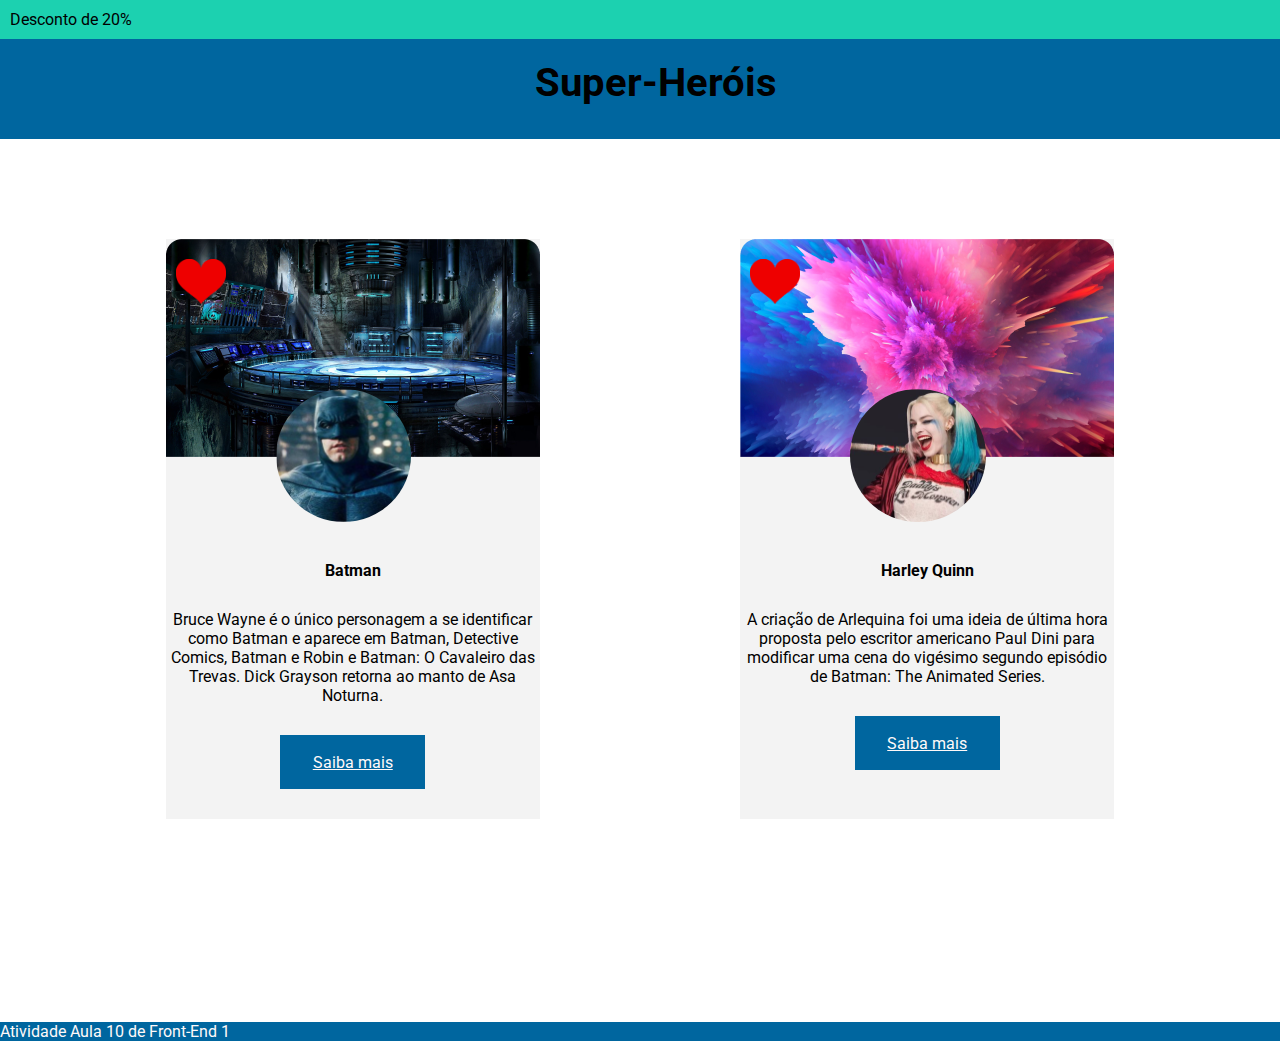
<file: Frontend/aula10/index.html>
<!DOCTYPE html>
<html lang="pt-BR">

<head>
    <meta charset="UTF-8">
    <meta http-equiv="X-UA-Compatible" content="IE=edge">
    <meta name="viewport" content="width=device-width, initial-scale=1.0">
    <link rel="stylesheet" href="css/style.css">
    <title>Atividade aula 10</title>
</head>

<body>

    <p class="tag">Desconto de 20%</p>

    <header class="cabecalho">
        <h1 class="titulo-page">Super-Heróis</h1>
    </header>

    <main class="principal">

        <div class="item1">
            <img class="coracao" src="img/coracao.png" alt="">
            <img class="perfil1" src="img/Batman.png"
                alt="">
            <img class="capa1"
                src="img/batcaverna.png"
                alt="">
            <h2 class="titulo-conteudo">Batman</h2>
            <p class="descricao">
                Bruce Wayne é o único personagem a se identificar como Batman e
                aparece em Batman, Detective Comics, Batman e Robin e Batman: O
                Cavaleiro das Trevas. Dick Grayson retorna ao manto de Asa Noturna.
            </p>

            <button class="botao">
                <a href="https://pt.wikipedia.org/wiki/Batman" class="link">Saiba mais</a>
            </button>

        </div>

        <div class="item2">
            <img class="coracao" src="img/coracao.png" alt="">
            <img class="perfil2"
                src="img/Harley Quinn.png" alt="">
            <img class="capa2"
                src="img/background.png"
                alt="">
            <h2 class="titulo-conteudo">Harley Quinn</h2>
            <p class="descricao">
                A criação de Arlequina foi uma ideia de última hora proposta pelo
                escritor americano Paul Dini para modificar uma cena do vigésimo
                segundo episódio de Batman: The Animated Series.
            </p>

            <button class="botao">
                <a href="https://pt.wikipedia.org/wiki/Arlequina"
                    class="link">Saiba mais</a>
            </button>

        </div>

    </main>

    <footer class="rodape">
        <p>Atividade Aula 10 de Front-End 1</p>
    </footer>

</body>

</html>
</file>
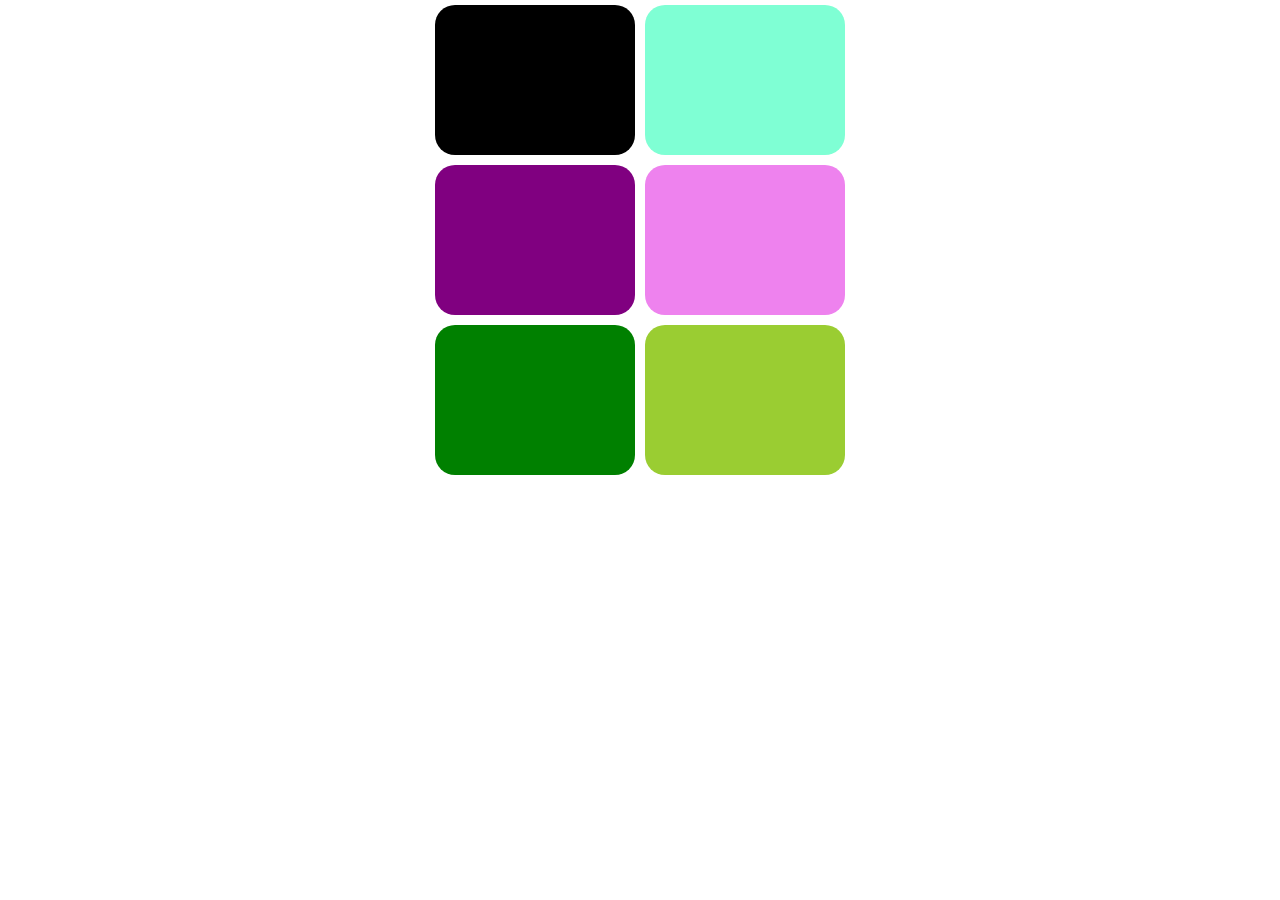
<file: Frontend/Aula11/Index.html>
<!DOCTYPE html>
<html lang="pt-br">
<head>
    <meta charset="UTF-8">
    <meta http-equiv="X-UA-Compatible" content="IE=edge">
    <meta name="viewport" content="width=device-width, initial-scale=1.0">
    <link rel="stylesheet" href="./Css/Style.css">
    <title>Aula11</title>
</head>
<body>
    <header>
        <div class="thumbnail1"></div>
        <div class="thumbnail2"></div>
    </header>

    <header>
        <div class="thumbnail3"></div>
        <div class="thumbnail4"></div>
    </header>
    
    <header>
        <div class="thumbnail5"></div>
        <div class="thumbnail6"></div>
    </header>

</body>
</html>
</file>
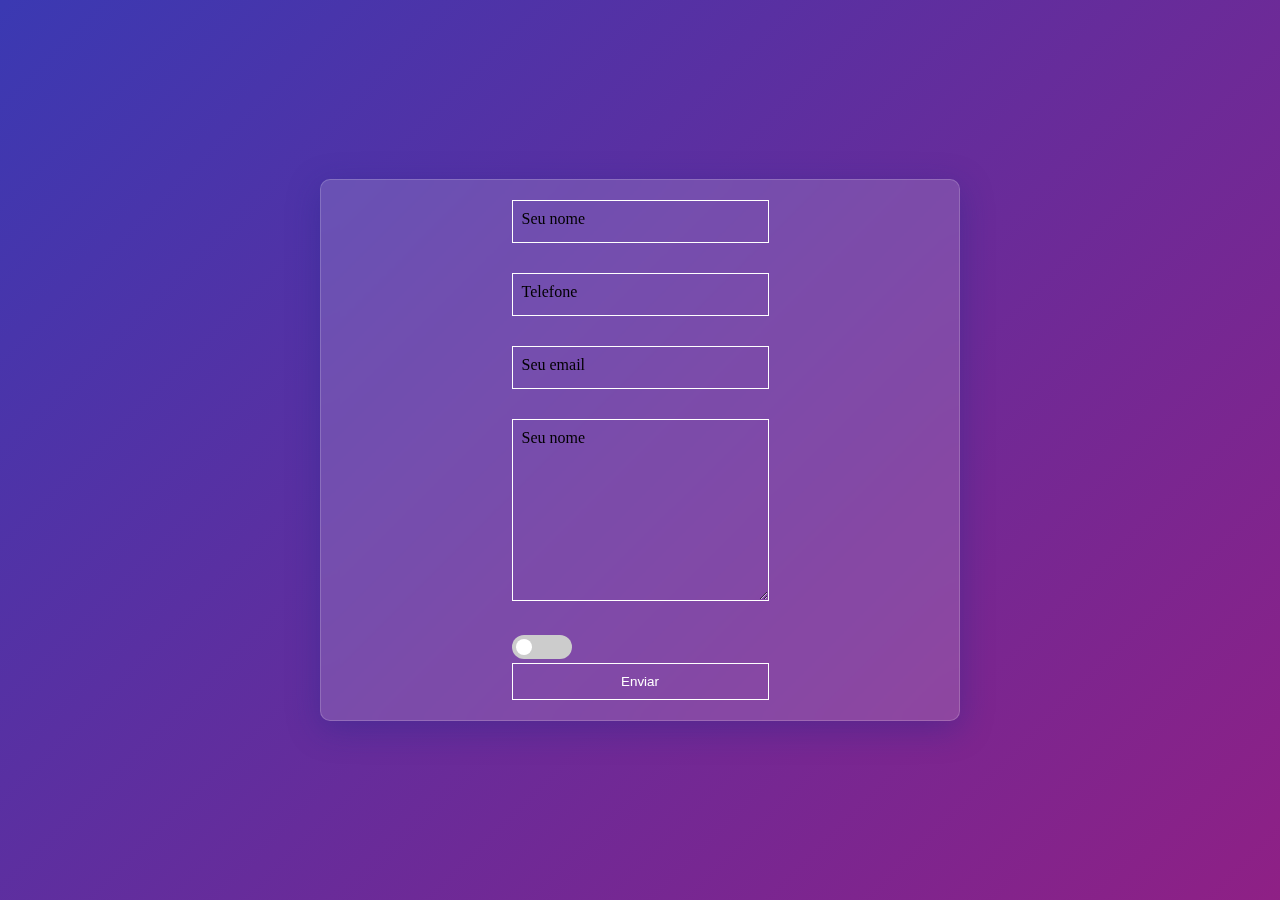
<file: Frontend/Aula15/index.html>
<!DOCTYPE html>
<html lang="en">

<head>
    <meta charset="UTF-8">
    <meta http-equiv="X-UA-Compatible" content="IE=edge">
    <meta name="viewport" content="width=device-width, initial-scale=1.0">
    <title>Aula 22-03-20222</title>
    <link rel="stylesheet" href="css/style.css">
</head>

<body>

    <main>
        <div class="principal">
            <form action="">

                <!-- juntamos o input com seu label utilizando a div com classe input-group, assim podemos
                mexer com ambos os itens em um só seletor -->
                <div class="input-group">
                    <input type="text" id="name" required>
                    <label for="name">Seu nome</label>
                </div>
                <div class="input-group">
                    <input type="text" id="numero" required>
                    <label for="numero">Telefone</label>

                </div>
                <div class="input-group">
                    <input type="email" id="email" required>
                    <label for="email">Seu email</label>

                </div>
                <div class="input-group">
                    <textarea id="mensagem" rows="8"></textarea>
                    <label for="mensagem">Seu nome</label>

                </div>

              <!-- Aqui começa o botão toggle -->
                  
                  <label class="switch">
                      <!--  tem um input de check box, já que o toggle funciona como uma flexbox -->
                    <input type="checkbox">
                    <span class="slider round"></span>
                  </label>

                <button type="submit">Enviar</button>
            </form>
        </div>
    </main>

</body>

</html>
</file>
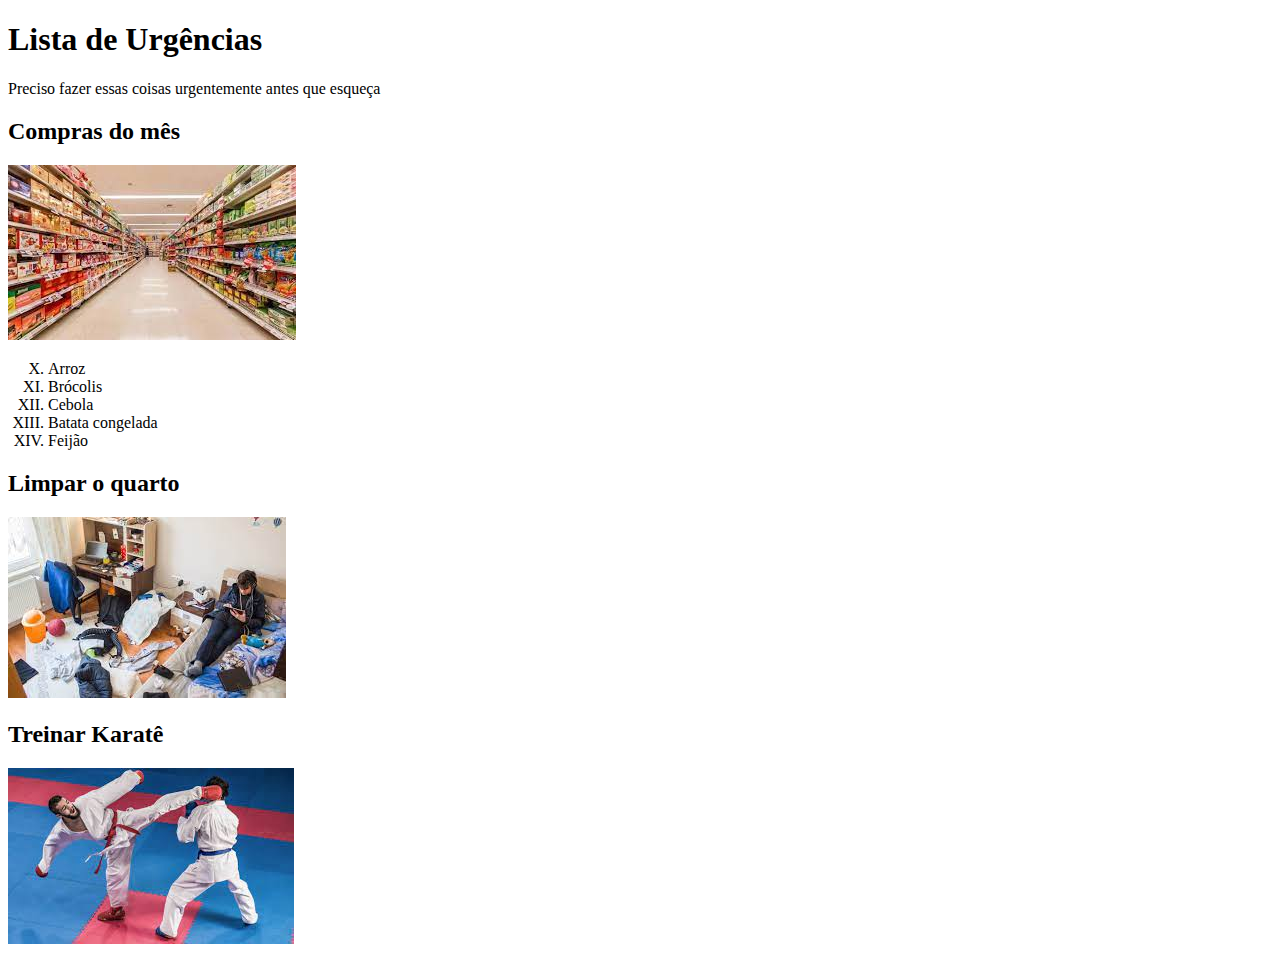
<file: Frontend/aula5/index.html>
<!DOCTYPE html>
<html lang="en">

<head>
    <meta charset="UTF-8">
    <meta http-equiv="X-UA-Compatible" content="IE=edge">
    <meta name="viewport" content="width=device-width, initial-scale=1.0">
    <title>Lista Exercício</title>
</head>

<body>
    <h1>Lista de Urgências</h1>
    <p>Preciso fazer essas coisas urgentemente antes que esqueça</p>

    <h2>Compras do mês</h2>
    <img src="./img/download.jpeg" alt="corredor mercado">
    <ol type="I" start="10">
        <li>Arroz</li>
        <li>Brócolis</li>
        <li>Cebola</li>
        <li>Batata congelada</li>
        <li>Feijão</li>
    </ol>

    <h2>Limpar o quarto</h2>
    <img src="./img/quarto.jpeg" alt="Quarto Caótico">

    <h2>Treinar Karatê</h2>
    <img src="./img/Karatê.jpeg" alt="Kumitê">
</body>

</html>
</file>
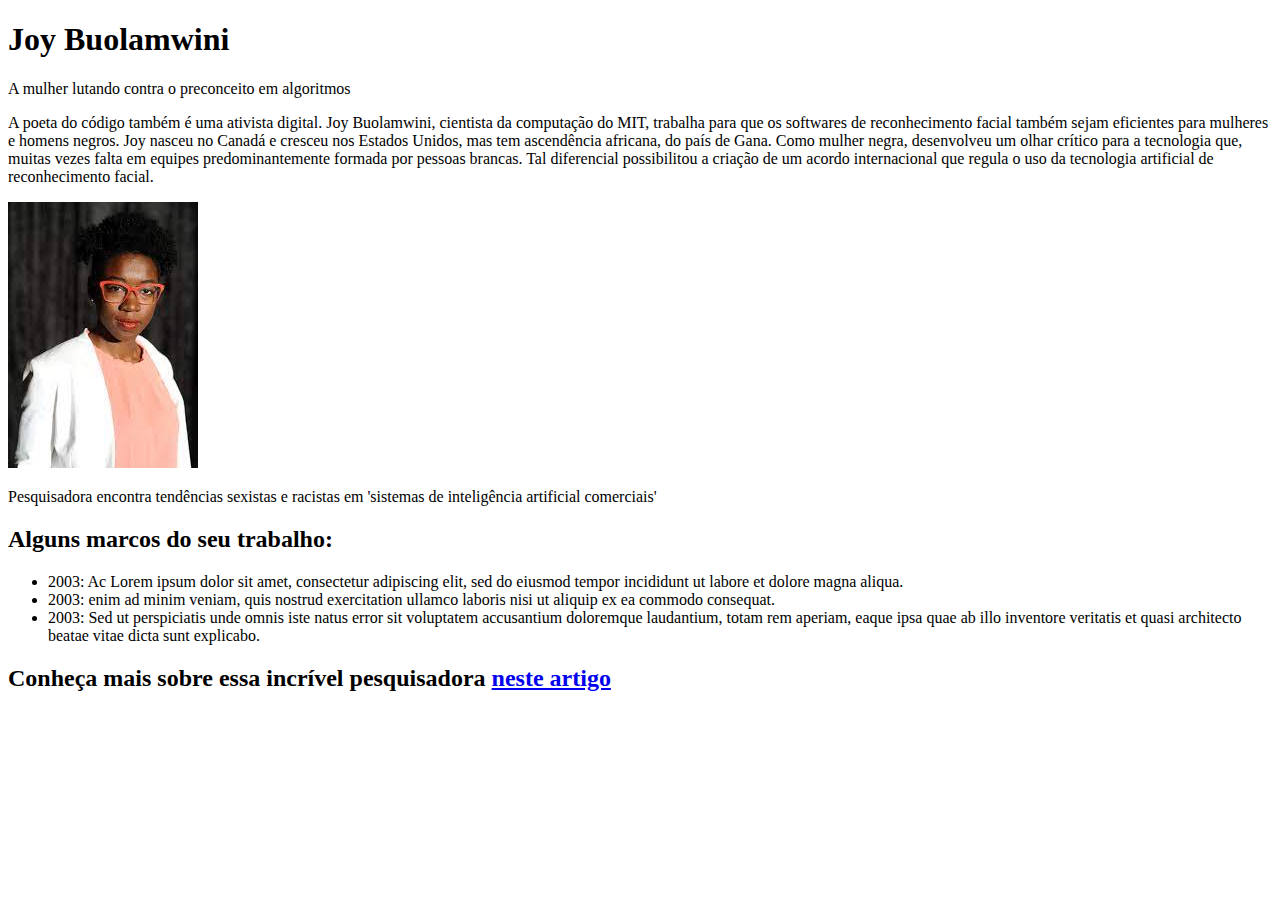
<file: Frontend/aula6/index.html>
<!DOCTYPE html>
<html lang="en">

<head>
    <meta charset="UTF-8">
    <meta http-equiv="X-UA-Compatible" content="IE=edge">
    <meta name="viewport" content="width=device-width, initial-scale=1.0">
    <title>Aula6</title>
</head>

<body>
    <h1>Joy Buolamwini</h1>
    <p>A mulher lutando contra o preconceito em algoritmos</p>
    <p>A poeta do código também é uma ativista digital. Joy Buolamwini, cientista da computação do MIT,
        trabalha para que os softwares de reconhecimento facial também sejam eficientes para mulheres
        e homens negros. Joy nasceu no Canadá e cresceu nos Estados Unidos, mas tem ascendência africana,
        do país de Gana. Como mulher negra, desenvolveu um olhar crítico para a tecnologia que, muitas vezes
        falta em equipes predominantemente formada por pessoas brancas. Tal diferencial possibilitou a criação
        de um acordo internacional que regula o uso da tecnologia artificial de reconhecimento facial.
    </p>

    <img src="./img/download.jpeg" alt="Representatividade">
    <p>Pesquisadora encontra tendências sexistas e racistas em 'sistemas de inteligência artificial comerciais'</p>

    <h2>Alguns marcos do seu trabalho:</h2>
    <ul>
        <li>2003: Ac Lorem ipsum dolor sit amet, consectetur adipiscing elit, sed do eiusmod tempor
            incididunt ut labore et dolore magna aliqua.
        </li>
        <li>2003: enim ad minim veniam, quis nostrud exercitation ullamco laboris nisi ut aliquip ex ea commodo
            consequat.
        </li>
        <li>2003: Sed ut perspiciatis unde omnis iste natus error sit voluptatem accusantium doloremque laudantium,
            totam rem aperiam, eaque ipsa quae ab illo
            inventore veritatis et quasi architecto beatae vitae dicta sunt explicabo.
        </li>
    </ul>

    <h2>Conheça mais sobre essa incrível pesquisadora <a href="https://en.wikipedia.org/wiki/Joy_Buolamwini">neste artigo</a></h2>
</body>

</html>
</file>
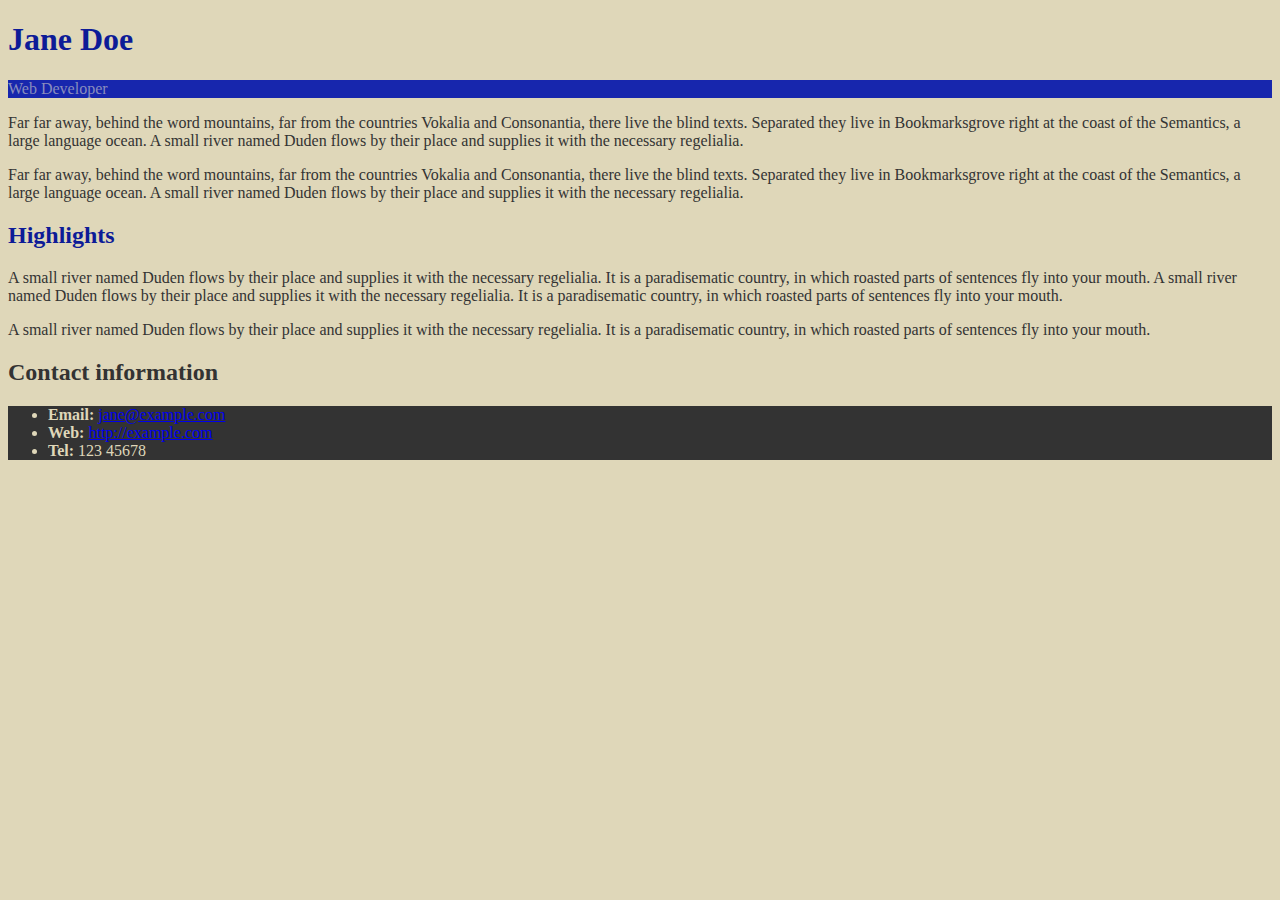
<file: Frontend/aula7/index.html>
<!DOCTYPE html>
<html lang="pt-br">

  <head>
    <meta charset="utf-8">
    <link rel="stylesheet" href="./css/style.css">
    <title>Jane Doe</title>
  </head>

  <body class="corpo">
    <header>
      <h1 class="TituloPrincipal">Jane Doe</h1>
      <div class="job_title">Web Developer</div>
    </header>

    <main>
      <p>Far far away, behind the word mountains, far from the countries Vokalia and Consonantia, 
        there live the blind texts. Separated they live in Bookmarksgrove right at the coast of 
        the Semantics, a large language ocean. A small river named Duden flows by their place and 
        supplies it with the necessary regelialia.</p>
      <p>Far far away, behind the word mountains, far from the countries Vokalia and Consonantia, 
        there live the blind texts. Separated they live in Bookmarksgrove right at the coast of 
        the Semantics, a large language ocean. A small river named Duden flows by their place and 
        supplies it with the necessary regelialia.</p>

      <h2 id="high">Highlights</h2>

      <p>A small river named Duden flows by their place and supplies it with the necessary regelialia. 
        It is a paradisematic country, in which roasted parts of sentences fly into your mouth. 
        A small river named Duden flows by their place and supplies it with the necessary regelialia. 
        It is a paradisematic country, in which roasted parts of sentences fly into your mouth.</p>
      <p>A small river named Duden flows by their place and supplies it with the necessary regelialia. 
        It is a paradisematic country, in which roasted parts of sentences fly into your mouth.</p>

    </main>

    <footer>
      <h2>Contact information</h2>
      <ul class="footer_ul">
        <li><strong>Email:</strong>
          <a href="mailto:jane@example.com">jane@example.com</a>
        </li>
        <li><strong>Web:</strong>
          <a href="http://example.com">http://example.com</a>
        </li>
        <li><strong>Tel:</strong> 123 45678</li>
      </ul>
    </footer>

  </body>
</file>
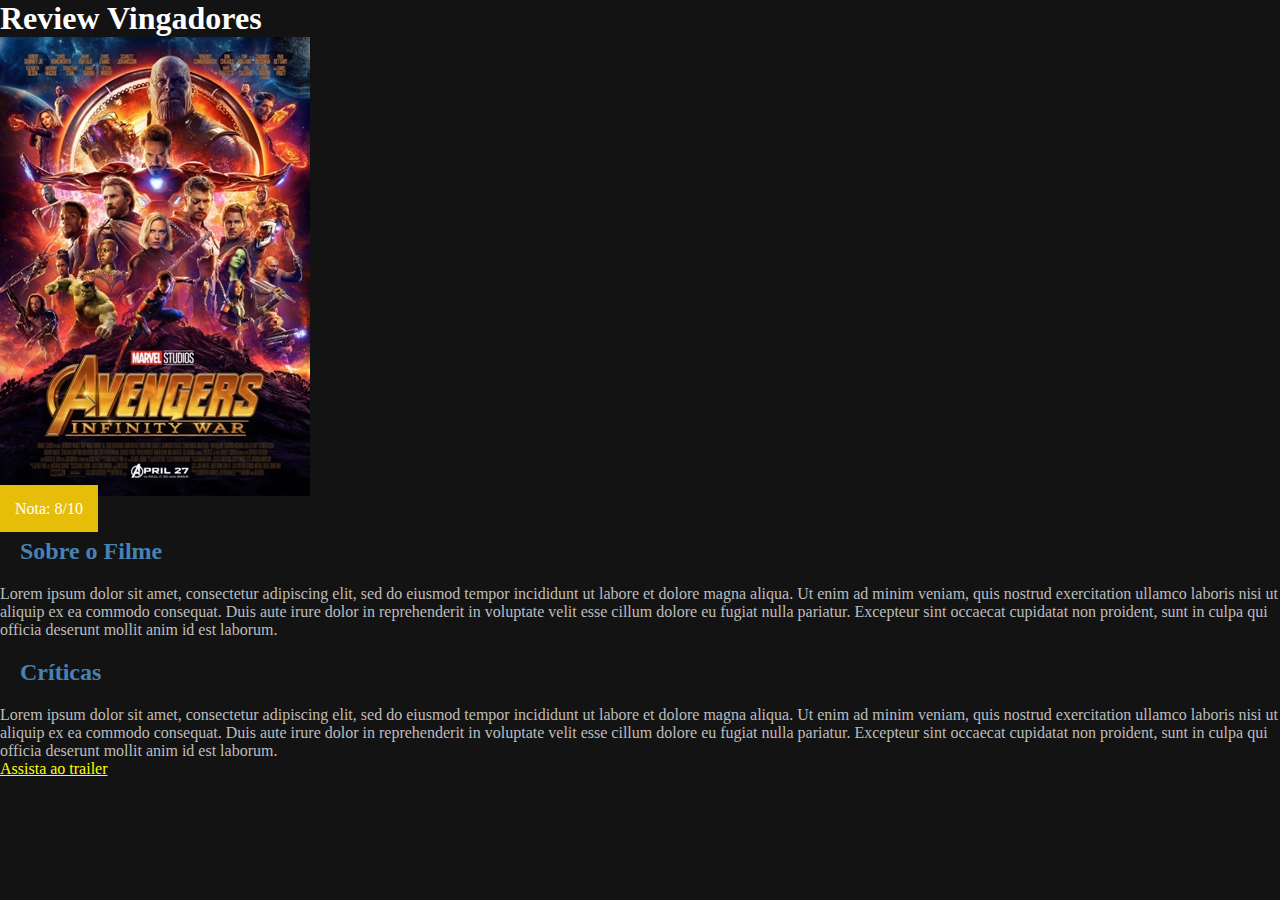
<file: Frontend/aula8/index.html>
<!DOCTYPE html>
<html lang="en">
<head>
    <meta charset="UTF-8">
    <meta http-equiv="X-UA-Compatible" content="IE=edge">
    <meta name="viewport" content="width=device-width, initial-scale=1.0">
    <link rel="stylesheet" href="css/style.css">
    <title>Review</title>
</head>
<body>

    <h1>Review Vingadores</h1>

    <div class="media_picture">
        <img src="./img/Avengers_Infinity_War.jpg" alt="Avengers">
    </div>

    <span class="review-score">Nota: 8/10</span>

    <h2>Sobre o Filme</h2>

    <p>
        Lorem ipsum dolor sit amet, consectetur adipiscing elit, sed do eiusmod tempor incididunt ut labore et dolore magna
        aliqua. Ut enim ad minim veniam, quis nostrud exercitation ullamco laboris nisi ut aliquip ex ea commodo consequat.
        Duis aute irure dolor in reprehenderit in voluptate velit esse cillum dolore eu fugiat nulla pariatur. Excepteur
        sint occaecat cupidatat non proident, sunt in culpa qui officia deserunt mollit anim id est laborum.
    </p>

    <h2>Críticas</h2>

    <p>
        Lorem ipsum dolor sit amet, consectetur adipiscing elit, sed do eiusmod tempor incididunt ut labore et dolore magna
        aliqua. Ut enim ad minim veniam, quis nostrud exercitation ullamco laboris nisi ut aliquip ex ea commodo consequat.
        Duis aute irure dolor in reprehenderit in voluptate velit esse cillum dolore eu fugiat nulla pariatur. Excepteur
        sint occaecat cupidatat non proident, sunt in culpa qui officia deserunt mollit anim id est laborum.
    </p>

    <a href="https://www.youtube.com/watch?v=6ZfuNTqbHE8">Assista ao trailer</a>

</body>
</html>
</file>
<file: Frontend/aula10/css/style.css>
@import url('https://fonts.googleapis.com/css2?family=Roboto&display=swap');

*{
    margin: 0;
    padding: 0;
    border: 0;
    font-size: 100%;
}

body{
    background-color: #1cd1b0;
    font-family: 'Roboto', sans-serif;
}

.cabecalho h1{
    text-align: center;
    background-color: #00669F;
    width: 100%;
    height: 80px;
    top: 38px;
    font-size: 40px;
    padding-top: 20px;
    padding-left: 16px;
}

.principal{
    background-color: white;
    display: flex;
    justify-content: center;
    flex-direction: row;
}

.item1{
    max-width: 374px;
    margin-left: 200.25px;
    margin-top: 100px;
    margin-right: 100.25px;
    margin-bottom: 203px;
    background-color: #F3F3F3;
}

.perfil1{
    width: 135.43px;
    height: 133.17px;
    border-radius: 50%;
    position: absolute;
    margin-left: 110px;
    margin-top: 150px;
}

.capa1{
    width: 374px;
    height: 218px;
}


.item2{
    max-width: 374px;
    margin-left: 100.25px;
    margin-top: 100px;
    margin-right: 200.25px;
    margin-bottom: 203px;
    background-color: #F3F3F3;
}

.perfil2{
    width: 135.43px;
    height: 133.17px;
    border-radius: 50%;
    position: absolute;
    margin-left: 110px;
    margin-top: 150px;
}

.capa2{
    width: 374px;
    height: 218px;
}

.rodape{
    background-color: #00669F;
    color: #FFF9F9;
}

.titulo-conteudo{
    margin-top: 100px;
    text-align: center;
}

.descricao{
    margin-top: 30px;
    text-align: center;
}

.botao{
    background-color: #00669F;
    color: #FFF9F9;
    width: 145px;
    height: 54px;
    margin-left: 114.5px;
    margin-top: 30px;
    margin-bottom: 30px;
}

.link{
    font-family: 'Roboto', sans-serif;
    color: #FFF9F9;
}

.tag{
    padding: 10px;
}

.coracao{
    width: 50px;
    position: absolute;
    margin-top: 20px;
    margin-left: 10px;
}
</file>
<file: Frontend/Aula11/Css/Style.css>
* {
    margin: 0;
    padding: 0;
    box-sizing: border-box;
}

header {
    display: flex;
    justify-content: center;
}

.thumbnail1 {
    height: 150px;
    width: 200px;
    background-color: black;
    position: flex;
    margin: 5px;
    border-radius: 20px;
}

.thumbnail2 {
    height: 150px;
    width: 200px;
    background-color: aquamarine;
    position: flex;
    margin: 5px;
    border-radius: 20px;
}

.thumbnail3 {
    height: 150px;
    width: 200px;
    background-color: purple;
    position: flex;
    margin: 5px;
    border-radius: 20px;
}

.thumbnail4 {
    height: 150px;
    width: 200px;
    background-color: violet;
    position: flex;
    margin: 5px;
    border-radius: 20px;
}

.thumbnail5 {
    height: 150px;
    width: 200px;
    background-color: green;
    position: flex;
    margin: 5px;
    border-radius: 20px;
}

.thumbnail6 {
    height: 150px;
    width: 200px;
    background-color: yellowgreen;
    position: flex;
    margin: 5px;
    border-radius: 20px;
}
</file>
<file: Frontend/Aula15/css/style.css>
* {
    margin: 0;
    padding: 0;
    box-sizing: border-box;
}


/* gradiente no body e a altura de 100% do viewport coloando 100vh */
body {
    background: linear-gradient(135deg, rgba(20, 18, 163, 0.835), rgba(134, 15, 124, 0.931));
    height: 100vh;
}

/* propriedades de flexbox dentro do main */
main {
    display: flex;
    justify-content: center;
    align-items: center;
    height: 100vh;
}


/* utilizei o glassmorphism para estilizar a caixa do furmulário
por isso que tem box-shadow, backdrop-filter e outras propriedades especificas
para utilizar o glassmorphism  */

/* site gerador de glassmorphism: https://hype4.academy/tools/glassmorphism-generator */
.principal {
    width: 50vw;
    background: rgba( 255, 255, 255, 0.15 );
    box-shadow: 0 8px 32px 0 rgba( 31, 38, 135, 0.37 );
    backdrop-filter: blur( 8px );
    -webkit-backdrop-filter: blur( 8px );
    border-radius: 10px;
    border: 1px solid rgba( 255, 255, 255, 0.18 );
    display: flex;
    align-items: center;
    justify-content: center;
    padding: 20px;
}


/* input-group recepe position: relative para que os labels possam 'entrar' dentro do input  */
.input-group {
    position: relative;
    margin-bottom: 30px;
}

input, textarea {
    width: 100%;
    padding: 10px;
    /* outiline: 0 para tirar o sublinhado padrão das caixas de texto e input */
    outline: 0;
    border: 1px solid #fff;
    background: transparent;
    font-size: 1.1rem;
}


/* o label em específico recebe position: absolute, já que ele vai entrar dentro do input para 
que possamos realizar a animação */
label {
    height: 100%;
    position: absolute;
    left: 0;
    top: 0;
    padding: 10px;
    cursor: text;
    /* transition: 0.2s para que o transform que será colocado no label aconteça de uma forma mais
    suave */
    transition: 0.2s;

}

button {
    padding: 10px 0;
    color: #fff;
    outline: none;
    background: transparent;
    border: 1px solid #fff;
    width: 100%;
    cursor: pointer;
}


/* esses dois seletores abaixo são justamente a animação que vai acontecer no label
quando colocarmos o mouse em cima ela receberá um valor  */

input:focus~label,
input:valid~label {
    top: -35px;
    font-size: 14px;


}


/* Botão de toggle */

/* Switch, a caixa que envolve o circulo principal*/
.switch {
    position: relative;
    display: inline-block;
    width: 60px;
    height: 24px;
  }
  
  /*Escondendo a checkbox padrão do HTML */
  .switch input {
    opacity: 0;
    width: 0;
    height: 0;
  }
  
  /* slider */
  .slider {
    position: absolute;
    cursor: pointer;
    top: 0;
    left: 0;
    right: 0;
    bottom: 0;
    background-color: #ccc;
    -webkit-transition: .4s;
    transition: .4s;
  }
  
  .slider:before {
    position: absolute;
    content: "";
    height: 16px;
    width: 16px;
    left: 4px;
    bottom: 4px;
    background-color: white;
    -webkit-transition: .4s;
    transition: .4s;
  }
  
  input:checked + .slider {
    background-color: #2196F3;
  }
  
  input:focus + .slider {
    box-shadow: 0 0 1px #2196F3;
  }
  
  input:checked + .slider:before {
    -webkit-transform: translateX(36px);
    -ms-transform: translateX(36px);
    transform: translateX(36px);
  }
  
  /* Slider circular */
  .slider.round {
    border-radius:34px;
  }
  
  .slider.round:before {
    border-radius: 50%;
  }
</file>
<file: Frontend/aula7/css/style.css>
body {
    background-color: rgb(223, 215, 185);
    color: rgb(51, 51, 51);
}

h1 {
    color: #0d1b97;
}

.job_title {
    background-color: #1726ad;
    color: #898dbe;
}

#high {
    color: rgb(13, 27, 151);
}

.footer_ul {
    background-color: #333333;
    color: rgb(223, 215, 185);
}
</file>
<file: Frontend/aula8/css/style.css>
*{
	margin: 0;
	padding: 0;
	box-sizing: border-box;
}

@import url('https://fonts.googleapis.com/css2?family=Roboto:wght@500&display=swap'); 

body {
	background-color: #131313;
}

h1 {
	color: white;
	font-family: Roboto;
}

.media-picture {
	height: 100vh;
    width: 100vw;
	background-position: center;
}

.review-score {
	color: white;
	background-color: #e6bd09;
	padding: 15px;
}

h2 {
	padding: 20px;
	color: steelblue;
}

p {
	color: #bdbdbd;
	font-family: Roboto;
}

a {
	color: yellow;
}
</file>
